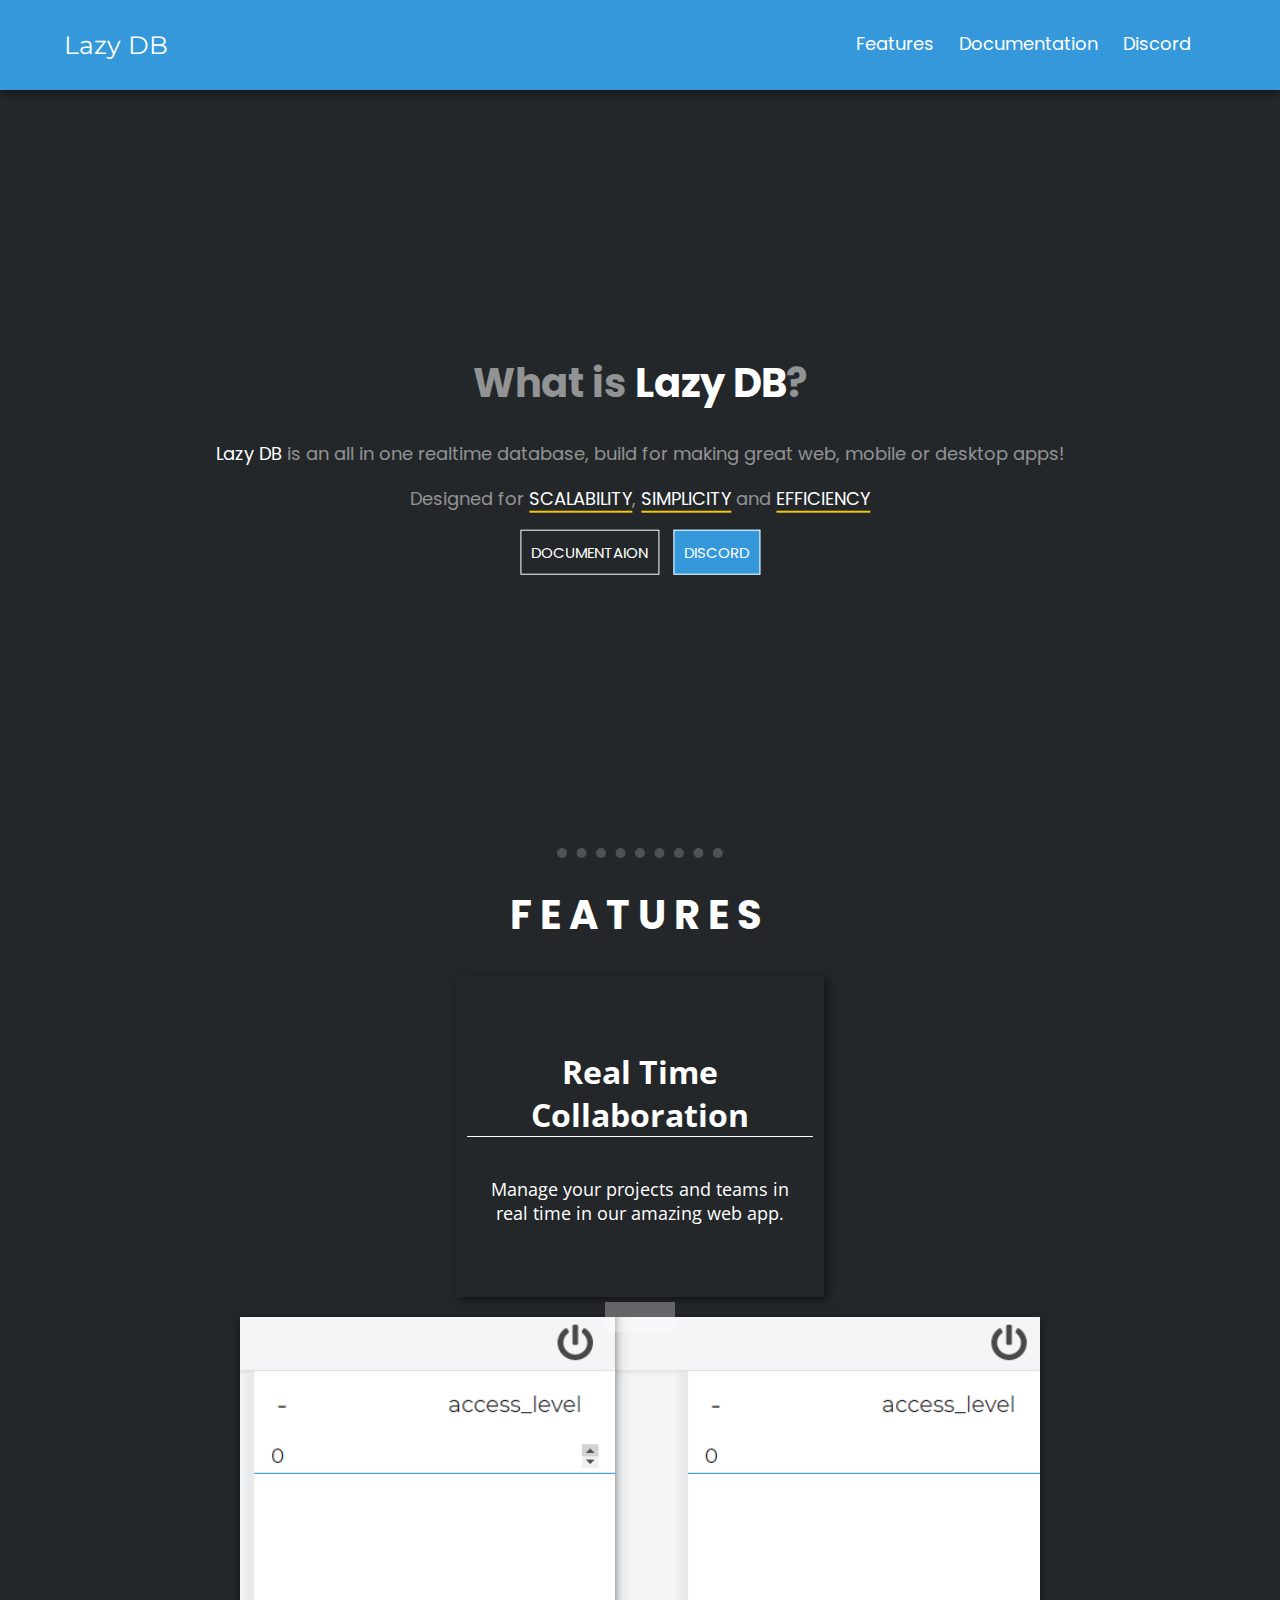
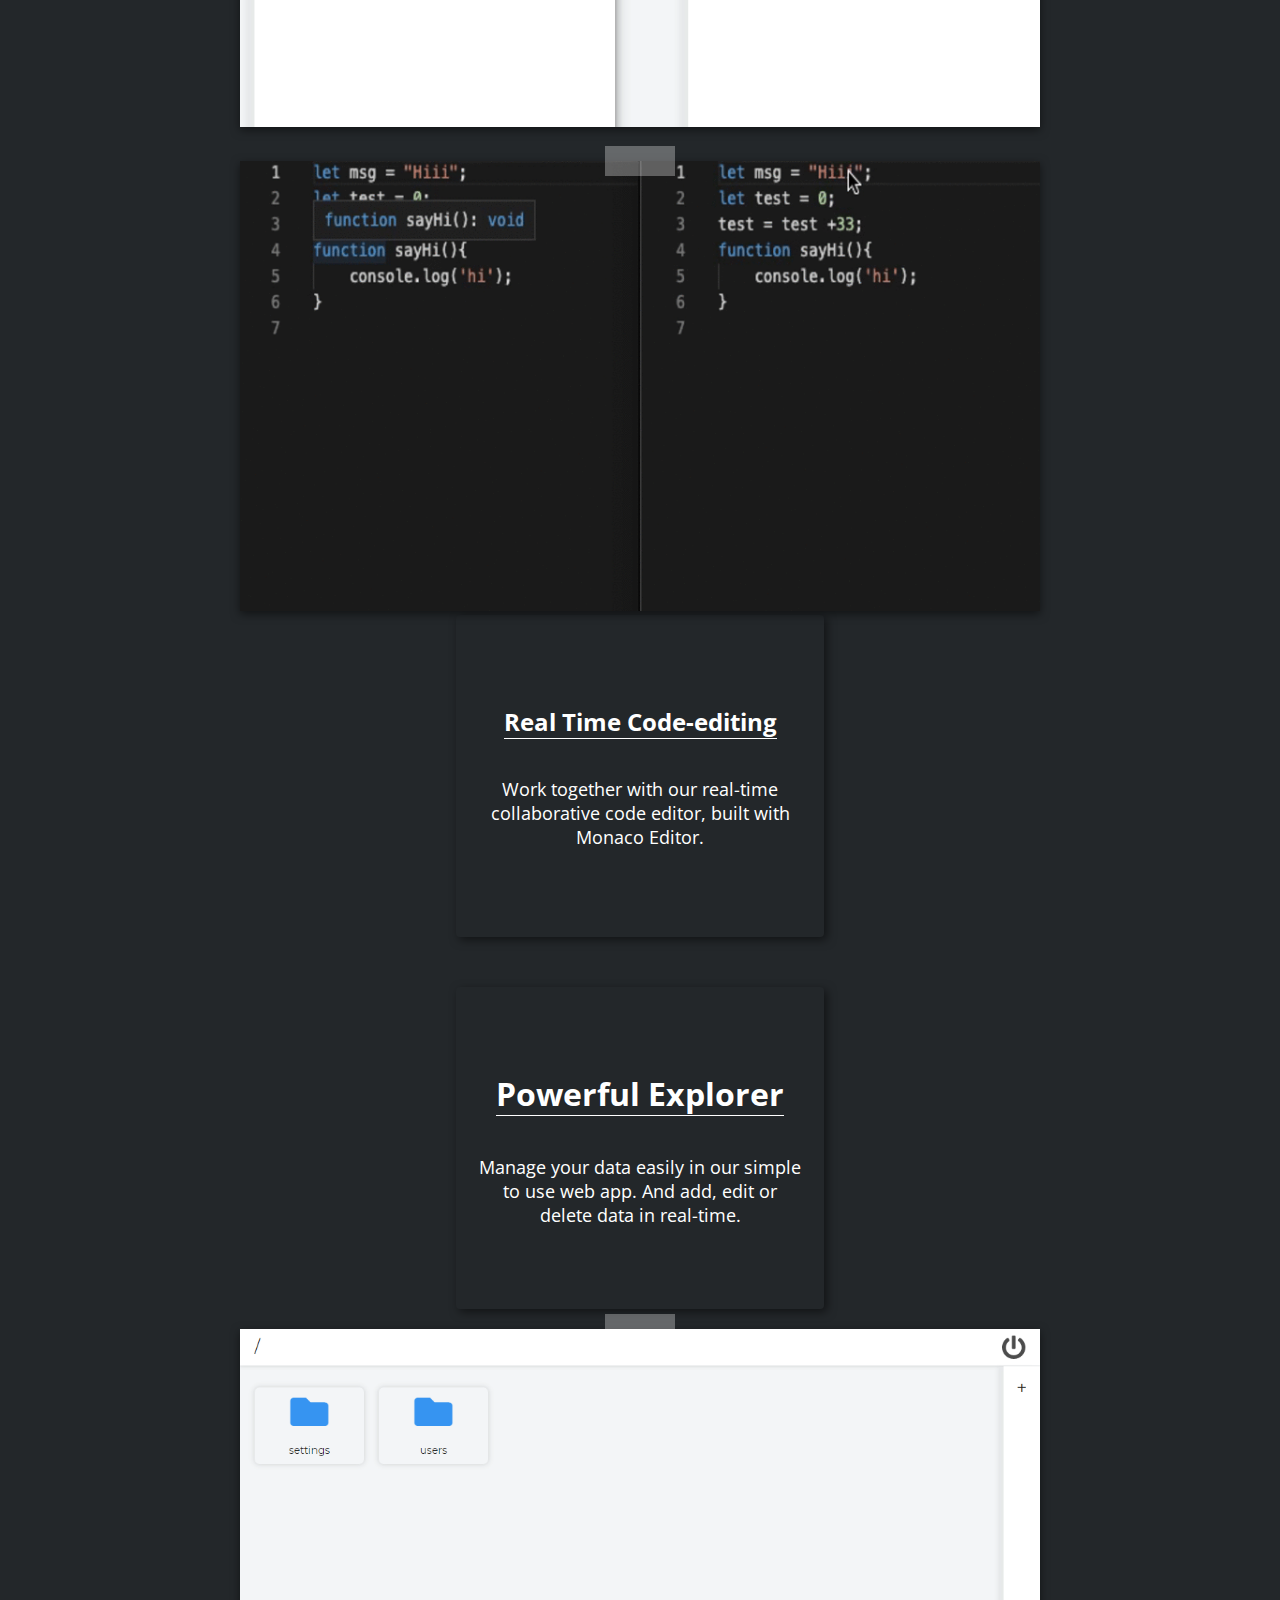
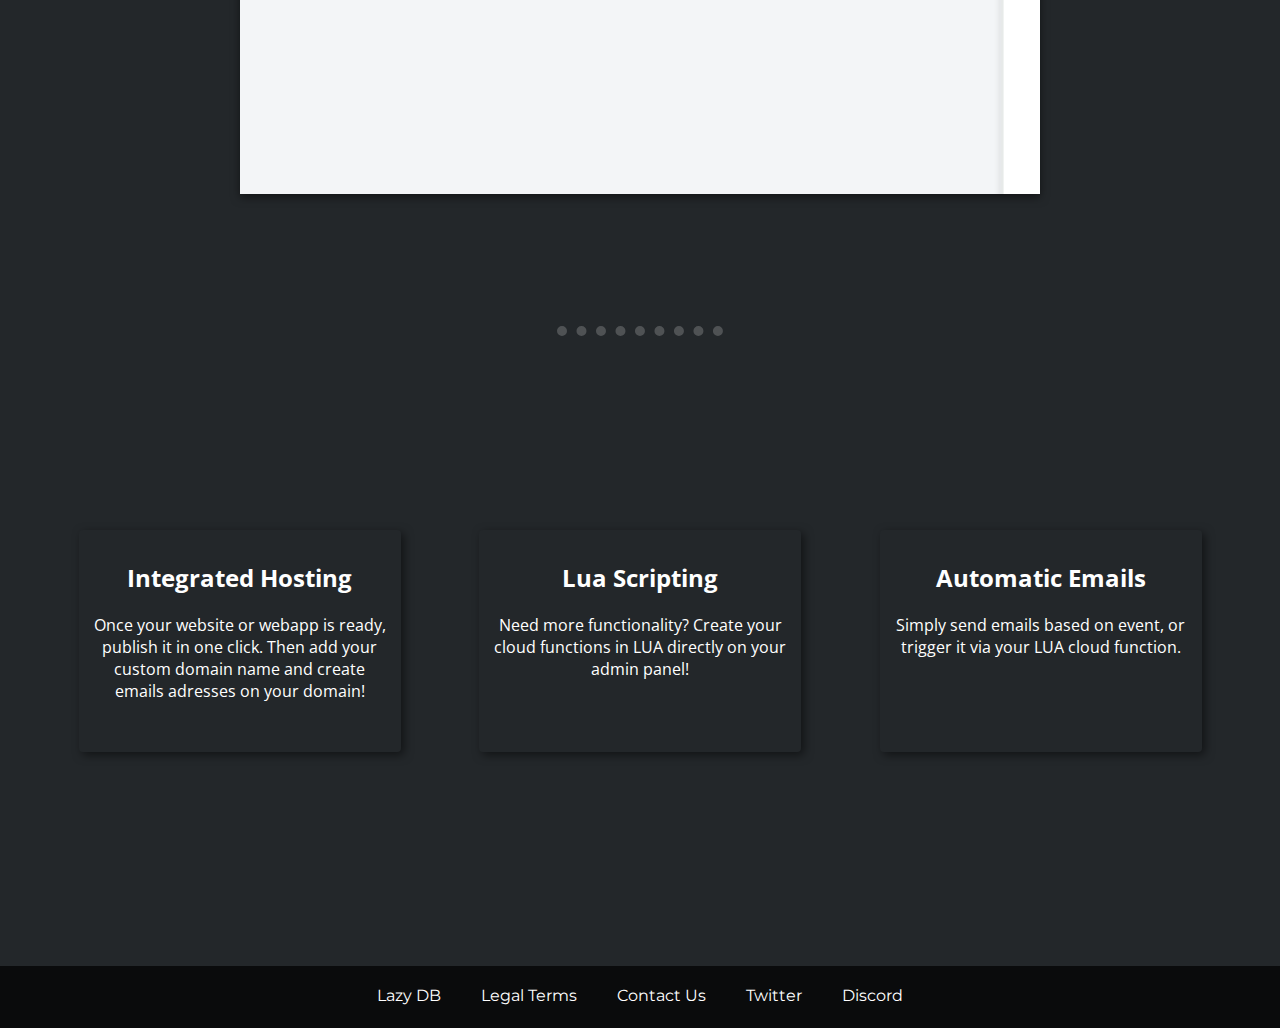
<file: lazyDB/index.html>
<!DOCTYPE html>
<!DOCTYPE html>
<html lang="en" dir="ltr">
  <head>
    <meta charset="utf-8" />
    <!-- Google Tag Manager -->
    <script>
      (function (w, d, s, l, i) {
        w[l] = w[l] || [];
        w[l].push({ "gtm.start": new Date().getTime(), event: "gtm.js" });
        var f = d.getElementsByTagName(s)[0],
          j = d.createElement(s),
          dl = l != "dataLayer" ? "&l=" + l : "";
        j.async = true;
        j.src = "https://www.googletagmanager.com/gtm.js?id=" + i + dl;
        f.parentNode.insertBefore(j, f);
      })(window, document, "script", "dataLayer", "GTM-TVZPCX8");
    </script>
    <!-- End Google Tag Manager -->
    <meta name="viewport" content="width=device-width, initial-scale=1.0" />
    <link rel="stylesheet" href="css/style.css" />
    <link
      href="https://fonts.googleapis.com/css?family=Montserrat|Open+Sans|Poppins&display=swap"
      rel="stylesheet"
    />
    <link rel="icon" href="../images/logo.png" />
    <link
      rel="stylesheet"
      href="https://cdnjs.cloudflare.com/ajax/libs/font-awesome/5.12.1/css/all.min.css"
    />
    <title>Lazy DB</title>
  </head>
  <body onload="emphasize()">
    <noscript
      ><iframe
        src="https://www.googletagmanager.com/ns.html?id=GTM-TVZPCX8"
        height="0"
        width="0"
        style="display: none; visibility: hidden;"
      ></iframe
    ></noscript>
    <!-- End Google Tag Manager (noscript) -->
    <nav class="navigation-bar">
      <div class="navigation-content">
        <div class="logo">
          <a href="/">Lazy DB</a>
        </div>
        <div class="navigation-items">
          <ul>
            <li class="slidem"><a href="#features">Features</a></li>
            <li class="slidem"><a href="./doc">Documentation</a></li>
            <li class="slidem"><a href="https://discord.gg/3jf5n4J" target="_blank">Discord</a></li>
          </ul>
        </div>
        <div class="hamburger-menu" onclick="showNav()">
          <i class="fas fa-bars fa-2x" style="color: white;"></i>
        </div>
      </div>
    </nav>
    <section class="db-introduction">
      <div class="title">
        <h1 class="main-heading">
          What is <span style="color: white;">Lazy DB</span>?
        </h1>
        <p class="subtitle">
          <span class="special">Lazy DB </span>is an all in one realtime
          database, build for making great web, mobile or desktop apps!
        </p>
        <p class="subtitle">
          Designed for <span class="special abilities">scalability</span>,
          <span class="special abilities">simplicity</span> and
          <span class="special abilities">efficiency</span>
        </p>
        <button class="btn trans"><a href="./doc">DOCUMENTAION</a></button>
        <button class="btn cta" style="background-color: #3498db; margin-left: 10px; transition: none;"><a href="https://discord.gg/3jf5n4J">DISCORD</a></button>
      </div>
    </section>
    <hr />
    <section class="features" id="features">
      <div class="introduce">
        <h1 class="heading">
          FEATURES
        </h1>
      </div>
      <div class="feature">
        <div class="card">
          <h1>Real Time Collaboration</h1>
          <p>
            Manage your projects and teams in real time in our amazing web app.
          </p>
        </div>
        <div class="card-img">
          <img src="images/rt.gif" alt="" />
        </div>
      </div>

      <div class="feature">
        <div class="card-img" id="second-img">
          <img src="images/rt_code.gif" alt="" />
        </div>
        <div class="card" id="second-card">
          <h2>Real Time Code-editing</h2>
          <p>
            Work together with our real-time collaborative code editor, built
            with Monaco Editor.
          </p>
        </div>
      </div>

      <div class="feature">
        <div class="card">
          <h1>Powerful Explorer</h1>
          <p>
            Manage your data easily in our simple to use web app. And add, edit
            or delete data in real-time.
          </p>
        </div>
        <div class="card-img">
          <img src="images/data_explorer.gif" alt="" />
        </div>
      </div>
    </section>
    <hr />
    <section class="carousel">
      <div class="left-arrow" onclick="previous()">
        <i class="fas fa-chevron-left fa-2x" style="color: white;"></i>
      </div>
      <div class="information-card" id="card1">
        <h2>Integrated Hosting</h2>
        <p>
          Once your website or webapp is ready, publish it in one click. Then
          add your custom domain name and create emails adresses on your domain!
        </p>
      </div>
      <div class="information-card inactive" id="card2">
        <h2>Lua Scripting</h2>
        <p>
          Need more functionality? Create your cloud functions in LUA directly
          on your admin panel!
        </p>
      </div>
      <div class="information-card inactive" id="card3">
        <h2>Automatic Emails</h2>
        <p>
          Simply send emails based on event, or trigger it via your LUA cloud
          function.
        </p>
      </div>
      <div class="right-arrow" onclick="next()">
        <i class="fas fa-chevron-right fa-2x" style="color: white;"></i>
      </div>
    </section>
    <section>
      <div class="footer">
          <a href="/" class="slidem">Lazy DB</a>
          <a href="legal_terms.html" class="slidem">Legal Terms</a>
          <a href="mailto:contact@lazydb.com" class="slidem">Contact Us</a>
          <a href="https://twitter.com/lazydb2" class="slidem">Twitter
          <a href="https://discord.gg/3jf5n4J" class="slidem">Discord</a>
      </div>
    </section>
    <!-- Script  -->
    <script>
      function emphasize() {
        for (let word of document.querySelectorAll(".abilities")) {
          word.classList.add("slide");
        }
        var body = document.getElementsByTagName("SECTION")
        for (let tag of body){
          tag.addEventListener("click", function(){
          var menu = document.getElementsByClassName("navigation-items")[0]
          menu.classList.remove("show");
        })
        }
      }

      var x = 0;
      function next() {
        x++;
        if (x == 1) {
          document.getElementById("card2").classList.remove("inactive");
          document.getElementById("card1").classList.add("inactive");
          document.getElementById("card3").classList.add("inactive");
        } else if (x == 2) {
          document.getElementById("card2").classList.add("inactive");
          document.getElementById("card3").classList.remove("inactive");
          document.getElementById("card1").classList.add("inactive");
        } else if (x == 0) {
          document.getElementById("card1").classList.remove("inactive");
          document.getElementById("card2").classList.add("inactive");
          document.getElementById("card3").classList.add("inactive");
        } else {
          x = -1;
          next();
        }
      }

      function previous() {
        x--;
        if (x == 1) {
          document.getElementById("card2").classList.remove("inactive");
          document.getElementById("card1").classList.add("inactive");
          document.getElementById("card3").classList.add("inactive");
        } else if (x == 2) {
          document.getElementById("card2").classList.add("inactive");
          document.getElementById("card3").classList.remove("inactive");
          document.getElementById("card1").classList.add("inactive");
        } else if (x == 0) {
          document.getElementById("card1").classList.remove("inactive");
          document.getElementById("card2").classList.add("inactive");
          document.getElementById("card3").classList.add("inactive");
        } else {
          x = 3;
          previous();
        }
      }

      function showNav() {
        var menu = document.getElementsByClassName("navigation-items")[0];
        menu.classList.toggle("show");
      }

      var el = document.createElement("script");
      el.setAttribute("src", "https://static.axept.io/sdk.js");
      el.setAttribute("type", "text/javascript");
      el.setAttribute("async", true);
      el.setAttribute("data-id", "5e91eb5e515671057d14a8b4");
      el.setAttribute("data-cookies-version", "ga_only");
      if (document.body !== null) {
        document.body.appendChild(el);
      }
    </script>
  </body>
</html>
</file>
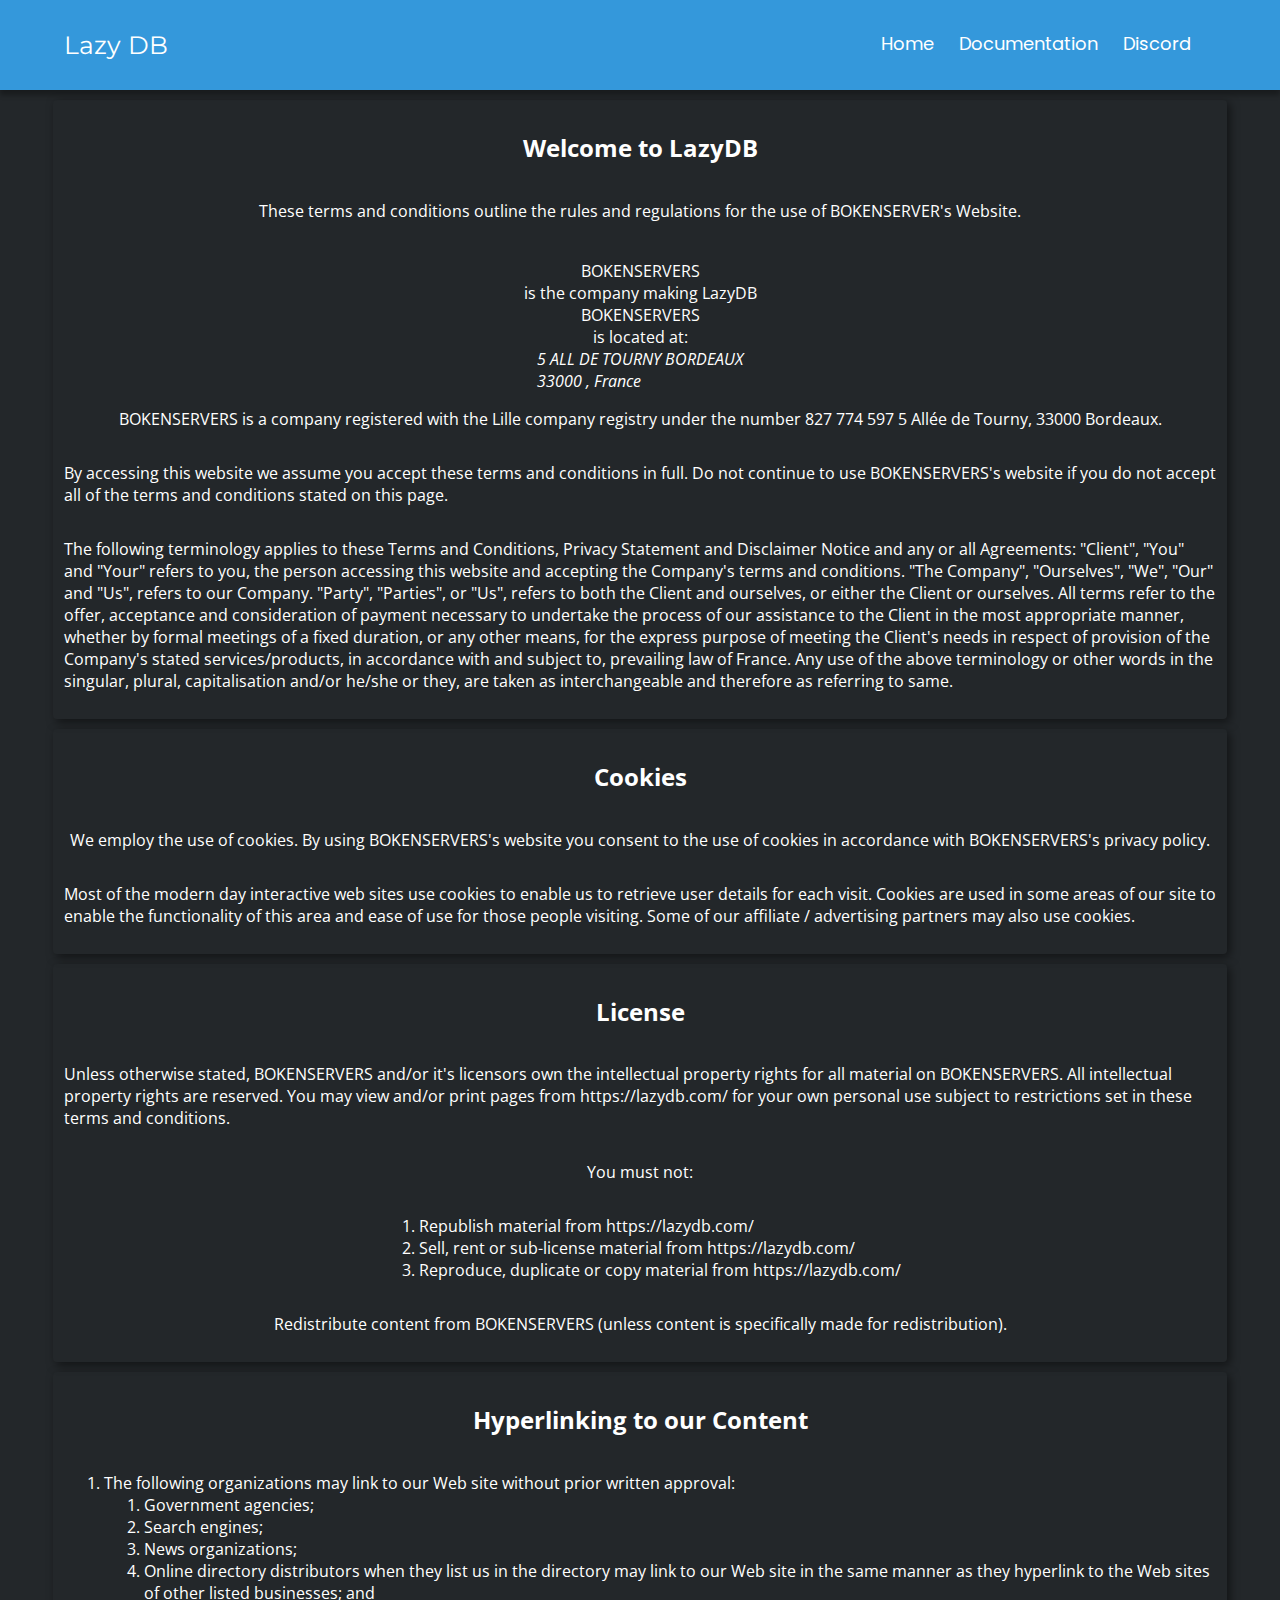
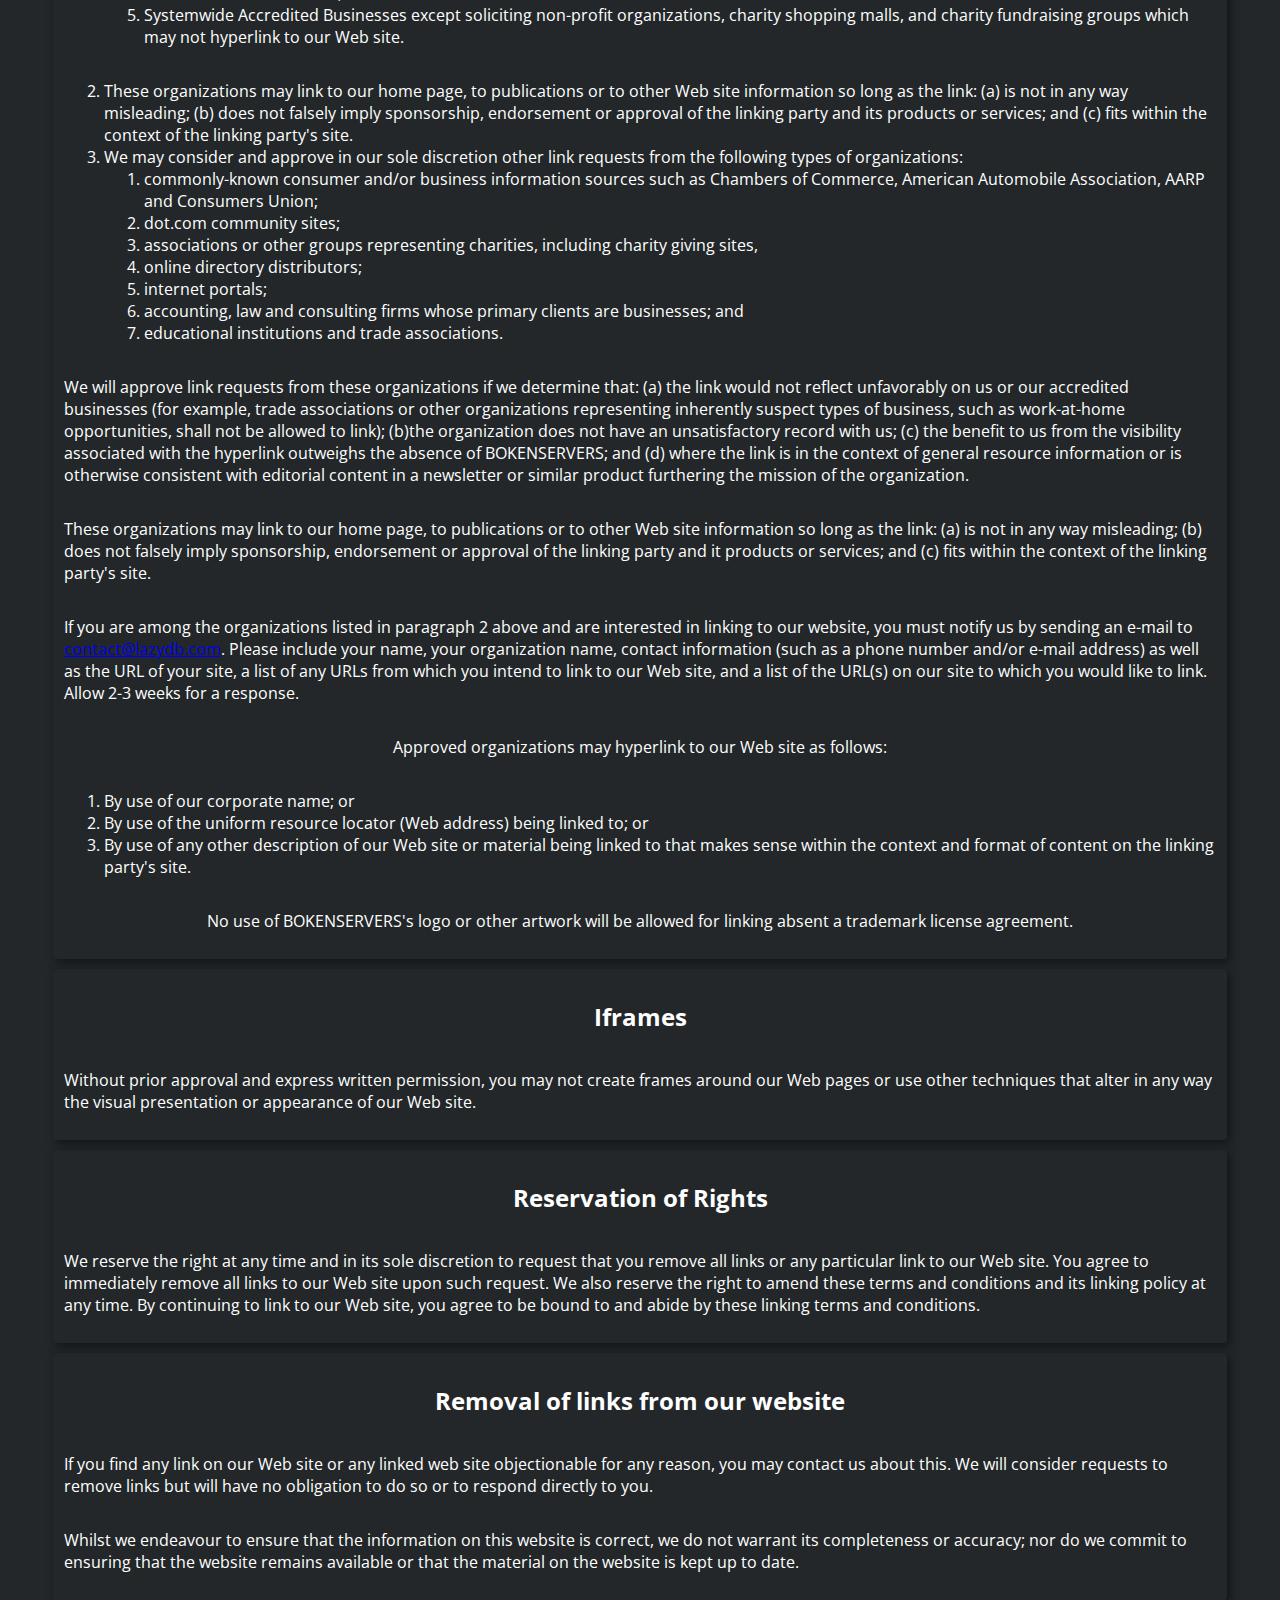
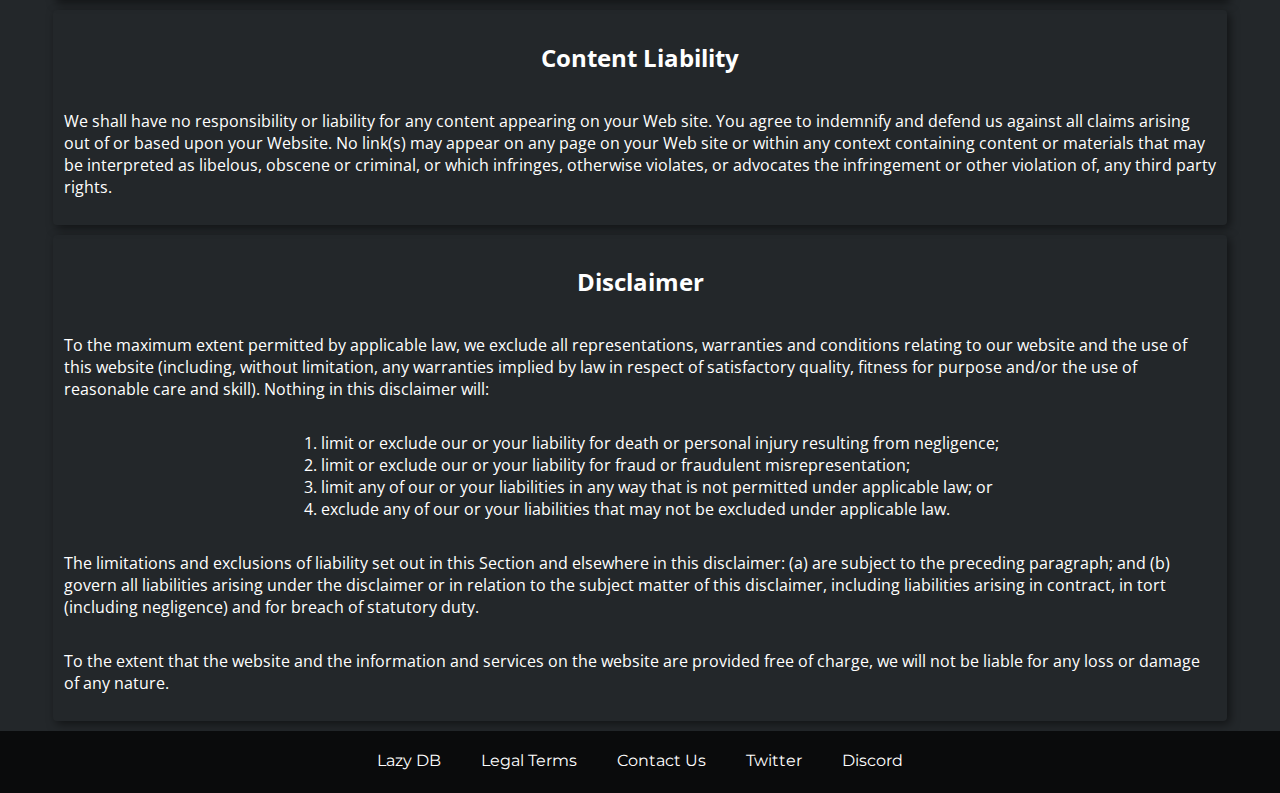
<file: lazyDB/legal_terms.html>
<!DOCTYPE html>
<html>
  <head>
    <!-- Google Tag Manager -->
    <script>
      (function (w, d, s, l, i) {
        w[l] = w[l] || [];
        w[l].push({ "gtm.start": new Date().getTime(), event: "gtm.js" });
        var f = d.getElementsByTagName(s)[0],
          j = d.createElement(s),
          dl = l != "dataLayer" ? "&l=" + l : "";
        j.async = true;
        j.src = "https://www.googletagmanager.com/gtm.js?id=" + i + dl;
        f.parentNode.insertBefore(j, f);
      })(window, document, "script", "dataLayer", "GTM-TVZPCX8");
    </script>
    <!-- End Google Tag Manager -->
    <meta charset="utf-8" />
    <meta
      name="viewport"
      content="width=device-width, initial-scale=1.0, maximum-scale=1.0"
    />
    <link rel="icon" href="../images/logo.png" />
    <link
      href="https://fonts.googleapis.com/css?family=Montserrat|Open+Sans|Poppins&display=swap"
      rel="stylesheet"
    />
    <link
      rel="stylesheet"
      href="https://cdnjs.cloudflare.com/ajax/libs/font-awesome/5.12.1/css/all.min.css"
    />
    <link rel="stylesheet" href="css/style.css" />

    <title>LazyDB</title>
  </head>
  <body onload="emphasize()">
    <noscript
      ><iframe
        src="https://www.googletagmanager.com/ns.html?id=GTM-TVZPCX8"
        height="0"
        width="0"
        style="display: none; visibility: hidden;"
      ></iframe
    ></noscript>
    <!-- End Google Tag Manager (noscript) -->

    <header>
      <nav class="navigation-bar">
        <div class="navigation-content">
          <div class="logo">
            <a href="./index.html">Lazy DB</a>
          </div>
          <div class="navigation-items">
            <ul>
				<li class="slidem"><a href="./index.html">Home</a></li>
              <li class="slidem"><a href="./doc">Documentation</a></li>
              <li class="slidem">
                <a href="https://discord.gg/3jf5n4J" target="_blank">Discord</a>
              </li>
            </ul>
          </div>
          <div class="hamburger-menu" onclick="showNav()">
            <i class="fas fa-bars fa-2x" style="color: white;"></i>
          </div>
        </div>
      </nav>
    </header>
    <section class="terms-holder first">
      <div class="terms">
        <h2>Welcome to LazyDB</h2>
        <p>
          These terms and conditions outline the rules and regulations for the
          use of BOKENSERVER's Website.
        </p>
        <br />
        <span style="text-transform: capitalize;"> BOKENSERVERS</span> is the
        company making LazyDB<br />
        <span style="text-transform: capitalize;"> BOKENSERVERS</span> is
        located at:<br />
        <address>5 ALL DE TOURNY BORDEAUX <br />33000 , France<br /></address>
        <p>
          BOKENSERVERS is a company registered with the Lille company registry
          under the number 827 774 597 5 Allée de Tourny, 33000 Bordeaux.
        </p>
        <p>
          By accessing this website we assume you accept these terms and
          conditions in full. Do not continue to use BOKENSERVERS's website if
          you do not accept all of the terms and conditions stated on this page.
        </p>
        <p>
          The following terminology applies to these Terms and Conditions,
          Privacy Statement and Disclaimer Notice and any or all Agreements:
          "Client", "You" and "Your" refers to you, the person accessing this
          website and accepting the Company's terms and conditions. "The
          Company", "Ourselves", "We", "Our" and "Us", refers to our Company.
          "Party", "Parties", or "Us", refers to both the Client and ourselves,
          or either the Client or ourselves. All terms refer to the offer,
          acceptance and consideration of payment necessary to undertake the
          process of our assistance to the Client in the most appropriate
          manner, whether by formal meetings of a fixed duration, or any other
          means, for the express purpose of meeting the Client's needs in
          respect of provision of the Company's stated services/products, in
          accordance with and subject to, prevailing law of France. Any use of
          the above terminology or other words in the singular, plural,
          capitalisation and/or he/she or they, are taken as interchangeable and
          therefore as referring to same.
        </p>
      </div>
    </section>
    <section class="terms-holder">
      <div class="terms">
        <h2>Cookies</h2>
        <p>
          We employ the use of cookies. By using BOKENSERVERS's website you
          consent to the use of cookies in accordance with BOKENSERVERS's
          privacy policy.
        </p>
        <p>
          Most of the modern day interactive web sites use cookies to enable us
          to retrieve user details for each visit. Cookies are used in some
          areas of our site to enable the functionality of this area and ease of
          use for those people visiting. Some of our affiliate / advertising
          partners may also use cookies.
        </p>
      </div>
    </section>
    <section class="terms-holder">
      <div class="terms">
        <h2>License</h2>
        <p>
          Unless otherwise stated, BOKENSERVERS and/or it's licensors own the
          intellectual property rights for all material on BOKENSERVERS. All
          intellectual property rights are reserved. You may view and/or print
          pages from https://lazydb.com/ for your own personal use subject to
          restrictions set in these terms and conditions.
        </p>
        <p>You must not:</p>
        <ol>
          <li>Republish material from https://lazydb.com/</li>
          <li>Sell, rent or sub-license material from https://lazydb.com/</li>
          <li>
            Reproduce, duplicate or copy material from https://lazydb.com/
          </li>
        </ol>
        <p>
          Redistribute content from BOKENSERVERS (unless content is specifically
          made for redistribution).
        </p>
      </div>
    </section>
    <section class="terms-holder">
      <div class="terms">
        <h2>Hyperlinking to our Content</h2>
        <ol>
          <li>
            The following organizations may link to our Web site without prior
            written approval:
            <ol>
              <li>Government agencies;</li>
              <li>Search engines;</li>
              <li>News organizations;</li>
              <li>
                Online directory distributors when they list us in the directory
                may link to our Web site in the same manner as they hyperlink to
                the Web sites of other listed businesses; and
              </li>
              <li>
                Systemwide Accredited Businesses except soliciting non-profit
                organizations, charity shopping malls, and charity fundraising
                groups which may not hyperlink to our Web site.
              </li>
            </ol>
          </li>
        </ol>
        <ol start="2">
          <li>
            These organizations may link to our home page, to publications or to
            other Web site information so long as the link: (a) is not in any
            way misleading; (b) does not falsely imply sponsorship, endorsement
            or approval of the linking party and its products or services; and
            (c) fits within the context of the linking party's site.
          </li>
          <li>
            We may consider and approve in our sole discretion other link
            requests from the following types of organizations:
            <ol>
              <li>
                commonly-known consumer and/or business information sources such
                as Chambers of Commerce, American Automobile Association, AARP
                and Consumers Union;
              </li>
              <li>dot.com community sites;</li>
              <li>
                associations or other groups representing charities, including
                charity giving sites,
              </li>
              <li>online directory distributors;</li>
              <li>internet portals;</li>
              <li>
                accounting, law and consulting firms whose primary clients are
                businesses; and
              </li>
              <li>educational institutions and trade associations.</li>
            </ol>
          </li>
        </ol>
        <p>
          We will approve link requests from these organizations if we determine
          that: (a) the link would not reflect unfavorably on us or our
          accredited businesses (for example, trade associations or other
          organizations representing inherently suspect types of business, such
          as work-at-home opportunities, shall not be allowed to link); (b)the
          organization does not have an unsatisfactory record with us; (c) the
          benefit to us from the visibility associated with the hyperlink
          outweighs the absence of BOKENSERVERS; and (d) where the link is in
          the context of general resource information or is otherwise consistent
          with editorial content in a newsletter or similar product furthering
          the mission of the organization.
        </p>

        <p>
          These organizations may link to our home page, to publications or to
          other Web site information so long as the link: (a) is not in any way
          misleading; (b) does not falsely imply sponsorship, endorsement or
          approval of the linking party and it products or services; and (c)
          fits within the context of the linking party's site.
        </p>

        <p>
          If you are among the organizations listed in paragraph 2 above and are
          interested in linking to our website, you must notify us by sending an
          e-mail to
          <a
            href="mailto:contact@lazydb.com"
            title="send an email to contact@lazydb.com"
            >contact@lazydb.com</a
          >. Please include your name, your organization name, contact
          information (such as a phone number and/or e-mail address) as well as
          the URL of your site, a list of any URLs from which you intend to link
          to our Web site, and a list of the URL(s) on our site to which you
          would like to link. Allow 2-3 weeks for a response.
        </p>

        <p>Approved organizations may hyperlink to our Web site as follows:</p>

        <ol>
          <li>By use of our corporate name; or</li>
          <li>
            By use of the uniform resource locator (Web address) being linked
            to; or
          </li>
          <li>
            By use of any other description of our Web site or material being
            linked to that makes sense within the context and format of content
            on the linking party's site.
          </li>
        </ol>
        <p>
          No use of BOKENSERVERS's logo or other artwork will be allowed for
          linking absent a trademark license agreement.
        </p>
      </div>
    </section>
    <section class="terms-holder">
      <div class="terms">
        <h2>Iframes</h2>
        <p>
          Without prior approval and express written permission, you may not
          create frames around our Web pages or use other techniques that alter
          in any way the visual presentation or appearance of our Web site.
        </p>
      </div>
    </section>
    <section class="terms-holder">
      <div class="terms">
        <h2>Reservation of Rights</h2>
        <p>
          We reserve the right at any time and in its sole discretion to request
          that you remove all links or any particular link to our Web site. You
          agree to immediately remove all links to our Web site upon such
          request. We also reserve the right to amend these terms and conditions
          and its linking policy at any time. By continuing to link to our Web
          site, you agree to be bound to and abide by these linking terms and
          conditions.
        </p>
      </div>
    </section>
    <section class="terms-holder">
      <div class="terms">
        <h2>Removal of links from our website</h2>
        <p>
          If you find any link on our Web site or any linked web site
          objectionable for any reason, you may contact us about this. We will
          consider requests to remove links but will have no obligation to do so
          or to respond directly to you.
        </p>
        <p>
          Whilst we endeavour to ensure that the information on this website is
          correct, we do not warrant its completeness or accuracy; nor do we
          commit to ensuring that the website remains available or that the
          material on the website is kept up to date.
        </p>
      </div>
    </section>
    <section class="terms-holder">
      <div class="terms">
        <h2>Content Liability</h2>
        <p>
          We shall have no responsibility or liability for any content appearing
          on your Web site. You agree to indemnify and defend us against all
          claims arising out of or based upon your Website. No link(s) may
          appear on any page on your Web site or within any context containing
          content or materials that may be interpreted as libelous, obscene or
          criminal, or which infringes, otherwise violates, or advocates the
          infringement or other violation of, any third party rights.
        </p>
      </div>
    </section>
    <section class="terms-holder">
      <div class="terms">
        <h2>Disclaimer</h2>
        <p>
          To the maximum extent permitted by applicable law, we exclude all
          representations, warranties and conditions relating to our website and
          the use of this website (including, without limitation, any warranties
          implied by law in respect of satisfactory quality, fitness for purpose
          and/or the use of reasonable care and skill). Nothing in this
          disclaimer will:
        </p>
        <ol>
          <li>
            limit or exclude our or your liability for death or personal injury
            resulting from negligence;
          </li>
          <li>
            limit or exclude our or your liability for fraud or fraudulent
            misrepresentation;
          </li>
          <li>
            limit any of our or your liabilities in any way that is not
            permitted under applicable law; or
          </li>
          <li>
            exclude any of our or your liabilities that may not be excluded
            under applicable law.
          </li>
        </ol>
        <p>
          The limitations and exclusions of liability set out in this Section
          and elsewhere in this disclaimer: (a) are subject to the preceding
          paragraph; and (b) govern all liabilities arising under the disclaimer
          or in relation to the subject matter of this disclaimer, including
          liabilities arising in contract, in tort (including negligence) and
          for breach of statutory duty.
        </p>
        <p>
          To the extent that the website and the information and services on the
          website are provided free of charge, we will not be liable for any
          loss or damage of any nature.
        </p>
      </div>
	</section>
	<section>
		<div class="footer">
			<a href="/" class="slidem">Lazy DB</a>
			<a href="legal_terms.html" class="slidem">Legal Terms</a>
			<a href="mailto:contact@lazydb.com" class="slidem">Contact Us</a>
			<a href="https://twitter.com/lazydb2" class="slidem">Twitter
			<a href="https://discord.gg/3jf5n4J" class="slidem">Discord</a>
		</div>
	  </section>
    <script type="text/javascript">
      var el = document.createElement("script");
      el.setAttribute("src", "https://static.axept.io/sdk.js");
      el.setAttribute("type", "text/javascript");
      el.setAttribute("async", true);
      el.setAttribute("data-id", "5e91eb5e515671057d14a8b4");
      el.setAttribute("data-cookies-version", "ga_only");
      if (document.body !== null) {
        document.body.appendChild(el);
      }

	  function showNav() {
        var menu = document.getElementsByClassName("navigation-items")[0];
        menu.classList.toggle("show");
      }

	  function emphasize(){
		var body = document.getElementsByTagName("SECTION")
        for (let tag of body){
          tag.addEventListener("click", function(){
          var menu = document.getElementsByClassName("navigation-items")[0]
          menu.classList.remove("show");
        })
        }
	  }
    </script>
  </body>
</html>
</file>
<file: lazyDB/css/style.css>
body {
  margin: 0;
  padding: 0;
  background-color: #23272a;
  background-repeat: no-repeat;
  background-attachment: fixed;
  background-position: 0 0;
  background-size: cover;
}

.logo a {
  font-size: 25px;
}

.navigation-bar {
  -webkit-box-shadow: 0px 5px 5px rgba(0, 0, 0, 0.3);
  box-shadow: 0px 5px 5px rgba(0, 0, 0, 0.3);
  position: sticky;
  width: 100%;
  background-color: #3498db;
  z-index: 10;
}

.navigation-bar .navigation-content {
  width: 90%;
  margin: auto;
  height: 10vh;
  -webkit-box-align: center;
  -ms-flex-align: center;
  align-items: center;
  display: -webkit-box;
  display: -ms-flexbox;
  display: flex;
  -webkit-box-orient: horizontal;
  -webkit-box-direction: normal;
  -ms-flex-direction: row;
  flex-direction: row;
  -webkit-box-pack: justify;
  -ms-flex-pack: justify;
  justify-content: space-between;
  -ms-flex-wrap: nowrap;
  flex-wrap: nowrap;
}

.navigation-bar .navigation-content .logo {
  font-family: "Montserrat";
  color: white;
}

.navigation-bar .navigation-content a {
  color: white;
  text-decoration: none;
}

.navigation-items {
  font-family: "Poppins";
  font-size: 18px;
}

.navigation-items ul {
  list-style-type: none;
  display: -webkit-box;
  display: -ms-flexbox;
  display: flex;
  -webkit-box-orient: horizontal;
  -webkit-box-direction: normal;
  -ms-flex-direction: row;
  flex-direction: row;
  -webkit-box-pack: none;
  -ms-flex-pack: none;
  justify-content: none;
  -ms-flex-wrap: nowrap;
  flex-wrap: nowrap;
}

.navigation-items ul .slidem {
  margin-right: 25px;
}

.navigation-items ul .slidem::after {
  content: "";
  display: block;
  width: 0%;
  height: 3px;
  background-color: #f1c40f;
  margin: auto;
  -webkit-transition: all 0.3s ease-in-out;
  transition: all 0.3s ease-in-out;
}

.navigation-items ul .slidem:hover:after {
  width: 100%;
}

.slidem::after {
  content: "";
  display: block;
  width: 0%;
  height: 3px;
  background-color: #f1c40f;
  margin: auto;
  -webkit-transition: all 0.3s ease-in-out;
  transition: all 0.3s ease-in-out;
}

.slidem:hover:after {
  width: 100%;
}

.db-introduction {
  height: 70vh;
  -webkit-box-align: center;
  -ms-flex-align: center;
  align-items: center;
  text-align: center;
  width: 100%;
  z-index: 1;
}

.db-introduction .title {
  position: absolute;
  top: 50%;
  left: 50%;
  -webkit-transform: translate(-50%, -50%);
  transform: translate(-50%, -50%);
  width: 99%;
  margin: auto;
}

.db-introduction .title .main-heading {
  font-size: 40px;
  font-family: "poppins";
  color: rgba(255, 255, 255, 0.5);
}

.db-introduction .title .subtitle {
  font-family: "Poppins";
  font-size: 18px;
  color: rgba(255, 255, 255, 0.5);
}

.btn {
  font-family: "Poppins";
  padding: 10px;
  font-size: 15px;
  text-transform: uppercase;
  background: transparent;
  border: 1px solid white;
  color: white;
  -webkit-transition: 0.3s ease-in-out all;
  transition: 0.3s ease-in-out all;
  cursor: pointer;
}

.trans:hover {
  background-color: white;
}

.trans:hover a {
  color: black;
}

hr {
  width: 13%;
  margin: auto;
  border: none;
  margin-top: 10%;
  border-top: dotted 10px rgba(255, 255, 255, 0.2);
}

.special {
  color: white;
}

.abilities {
  text-transform: uppercase;
  text-decoration: none;
  -webkit-transition: 0.3s ease-in-out all;
  transition: 0.3s ease-in-out all;
}

.slide {
  border-bottom: 2px solid #f1c40f;
}

.company {
  color: white;
}

.cta {
  -webkit-animation: pulse 1s infinite;
  animation: pulse 2s infinite;
  margin-left: 10px;
}

.btn a {
  text-decoration: none;
  color: white;
}

.features {
  width: 100%;
  margin: auto;
}

.introduce {
  text-align: center;
}

.introduce .heading {
  font-size: 40px;
  font-family: "Poppins";
  color: white;
  letter-spacing: 0.5rem;
}

.feature {
  width: 90%;
  margin: auto;
  -webkit-box-align: center;
  -ms-flex-align: center;
  align-items: center;
  margin-top: 30px;
  display: -webkit-box;
  display: -ms-flexbox;
  display: flex;
  -webkit-box-orient: horizontal;
  -webkit-box-direction: normal;
  -ms-flex-direction: row;
  flex-direction: row;
  -webkit-box-pack: space-evenly;
  -ms-flex-pack: space-evenly;
  justify-content: space-evenly;
  -ms-flex-wrap: wrap;
  flex-wrap: wrap;
}

.card {
  width: 30%;
  height: 300px;
  font-family: "Open Sans";
  color: white;
  -webkit-box-align: center;
  -ms-flex-align: center;
  align-items: center;
  text-align: center;
  border: 1px solid transparent;
  display: -webkit-box;
  display: -ms-flexbox;
  display: flex;
  -webkit-box-orient: vertical;
  -webkit-box-direction: normal;
  -ms-flex-direction: column;
  flex-direction: column;
  -webkit-box-pack: center;
  -ms-flex-pack: center;
  justify-content: center;
  -ms-flex-wrap: wrap;
  flex-wrap: wrap;
  border-radius: 4px;
  padding: 10px;
  margin-bottom: 20px;
  -webkit-box-shadow: 3px 3px 10px rgba(0, 0, 0, 0.5);
  box-shadow: 3px 3px 10px rgba(0, 0, 0, 0.5);
}

.card h1,
.card h2 {
  border-bottom: 1px solid white;
}

.card p {
  font-size: 18px;
  padding: 0 11px 0 11px;
}

.card-img {
  position: relative;
  height: auto;
  width: 800px;
}

.card-img::after {
  content: "";
  display: block;
  width: 70px;
  height: 30px;
  background-color: rgba(255, 255, 255, 0.3);
  position: absolute;
  top: -15px;
  left: 0;
  right: 0;
  margin: auto;
}

.card-img img {
  width: 800px;
  height: auto;
  -webkit-filter: drop-shadow(0 3px 5px rgba(0, 0, 0, 0.5));
  filter: drop-shadow(0 3px 5px rgba(0, 0, 0, 0.5));
}

@-webkit-keyframes pulse {
  0% {
    -webkit-box-shadow: 0 0 0 0 rgba(241, 196, 15, 0.7);
    box-shadow: 0 0 0 0 rgba(241, 196, 15, 0.7);
  }
  70% {
    -webkit-box-shadow: 0 0 0 10px rgba(241, 196, 15, 0);
    box-shadow: 0 0 0 10px rgba(241, 196, 15, 0);
  }
  100% {
    -webkit-box-shadow: 0 0 0 0 rgba(241, 196, 15, 0);
    box-shadow: 0 0 0 0 rgba(241, 196, 15, 0);
  }
}

@keyframes pulse {
  0% {
    -webkit-box-shadow: 0 0 0 0 rgba(255, 255, 255, 0.7);
    box-shadow: 0 0 0 0 rgba(255, 255, 255, 0.7);
  }
  70% {
    -webkit-box-shadow: 0 0 0 10px rgba(255, 255, 255, 0);
    box-shadow: 0 0 0 10px rgba(255, 255, 255, 0);
  }
  100% {
    -webkit-box-shadow: 0 0 0 0 rgba(255, 255, 255, 0);
    box-shadow: 0 0 0 0 rgba(255, 255, 255, 0);
  }
}

.carousel {
  -webkit-box-align: center;
  -ms-flex-align: center;
  align-items: center;
  position: relative;
  height: 70vh;
  display: -webkit-box;
  display: -ms-flexbox;
  display: flex;
  -webkit-box-orient: horizontal;
  -webkit-box-direction: normal;
  -ms-flex-direction: row;
  flex-direction: row;
  -webkit-box-pack: space-evenly;
  -ms-flex-pack: space-evenly;
  justify-content: space-evenly;
  -ms-flex-wrap: wrap;
  flex-wrap: wrap;
}

.information-card {
  width: 300px;
  height: 200px;
  font-family: "Open Sans";
  color: white;
  text-align: center;
  border: 1px solid transparent;
  border-radius: 4px;
  padding: 10px;
  margin-bottom: 20px;
  -webkit-box-align: center;
  -ms-flex-align: center;
  align-items: center;
  -webkit-box-shadow: 3px 3px 10px rgba(0, 0, 0, 0.5);
  box-shadow: 3px 3px 10px rgba(0, 0, 0, 0.5);
}

.right-arrow,
.left-arrow,
.hamburger-menu {
  display: none;
}

.footer {
  height: auto;
  width: 100%;
  background: rgba(0, 0, 0, 0.7);
  -webkit-box-align: center;
  -ms-flex-align: center;
  align-items: center;
  display: -webkit-box;
  display: -ms-flexbox;
  display: flex;
  -webkit-box-orient: horizontal;
  -webkit-box-direction: normal;
  -ms-flex-direction: row;
  flex-direction: row;
  -webkit-box-pack: center;
  -ms-flex-pack: center;
  justify-content: center;
  -ms-flex-wrap: wrap;
  flex-wrap: wrap;
}

.footer a {
  font-family: "Montserrat";
  text-decoration: none;
  color: white;
  padding: 20px;
}

@media (max-width: 1024px) {
  .card {
    width: 100%;
    height: auto;
  }
  .card p {
    font-size: 16px;
  }
  .card-img {
    width: 100%;
    height: auto;
  }
  .card-img img {
    width: 100%;
    height: auto;
  }
  .information-card {
    width: 300px;
    height: auto;
  }
  .inactive {
    display: none;
  }
  .right-arrow,
  .left-arrow {
    display: block;
  }
  #second-img {
    -webkit-box-ordinal-group: 3;
    -ms-flex-order: 2;
    order: 2;
  }
  #second-card {
    -webkit-box-ordinal-group: 2;
    -ms-flex-order: 1;
    order: 1;
  }
}

@media (max-width: 560px) {
  .navigation-items {
    display: none;
    position: absolute;
    right: 0;
    top: 10vh;
    background-color: #3498db;
    height: 30vh;
  }
  .show {
    display: block;
  }
  .navigation-items ul {
    height: 20vh;
    display: -webkit-box;
    display: -ms-flexbox;
    display: flex;
    -webkit-box-orient: vertical;
    -webkit-box-direction: normal;
    -ms-flex-direction: column;
    flex-direction: column;
    -webkit-box-pack: justify;
    -ms-flex-pack: justify;
    justify-content: space-between;
    -ms-flex-wrap: nowrap;
    flex-wrap: nowrap;
  }
  .information-card {
    width: 250px;
    height: auto;
  }
  .hamburger-menu {
    display: block;
  }
  .btn {
    font-size: 16;
    margin: 2px;
  }
}

/* This is for the legal terms */

.terms-holder {
  margin-top: 10px;
}

.terms {
  width: 90%;
  height: auto;
  font-family: "Open Sans";
  color: white;
  -webkit-box-align: center;
  -ms-flex-align: center;
  align-items: center;
  text-align: left;
  border: 1px solid transparent;
  display: -webkit-box;
  display: -ms-flexbox;
  display: flex;
  -webkit-box-orient: vertical;
  -webkit-box-direction: normal;
  -ms-flex-direction: column;
  flex-direction: column;
  -webkit-box-pack: center;
  -ms-flex-pack: center;
  justify-content: center;
  -ms-flex-wrap: wrap;
  flex-wrap: wrap;
  border-radius: 4px;
  padding: 10px;
  margin: 10px auto 10px auto;
  -webkit-box-shadow: 3px 3px 10px rgba(0, 0, 0, 0.5);
  box-shadow: 3px 3px 10px rgba(0, 0, 0, 0.5);
}
</file>
